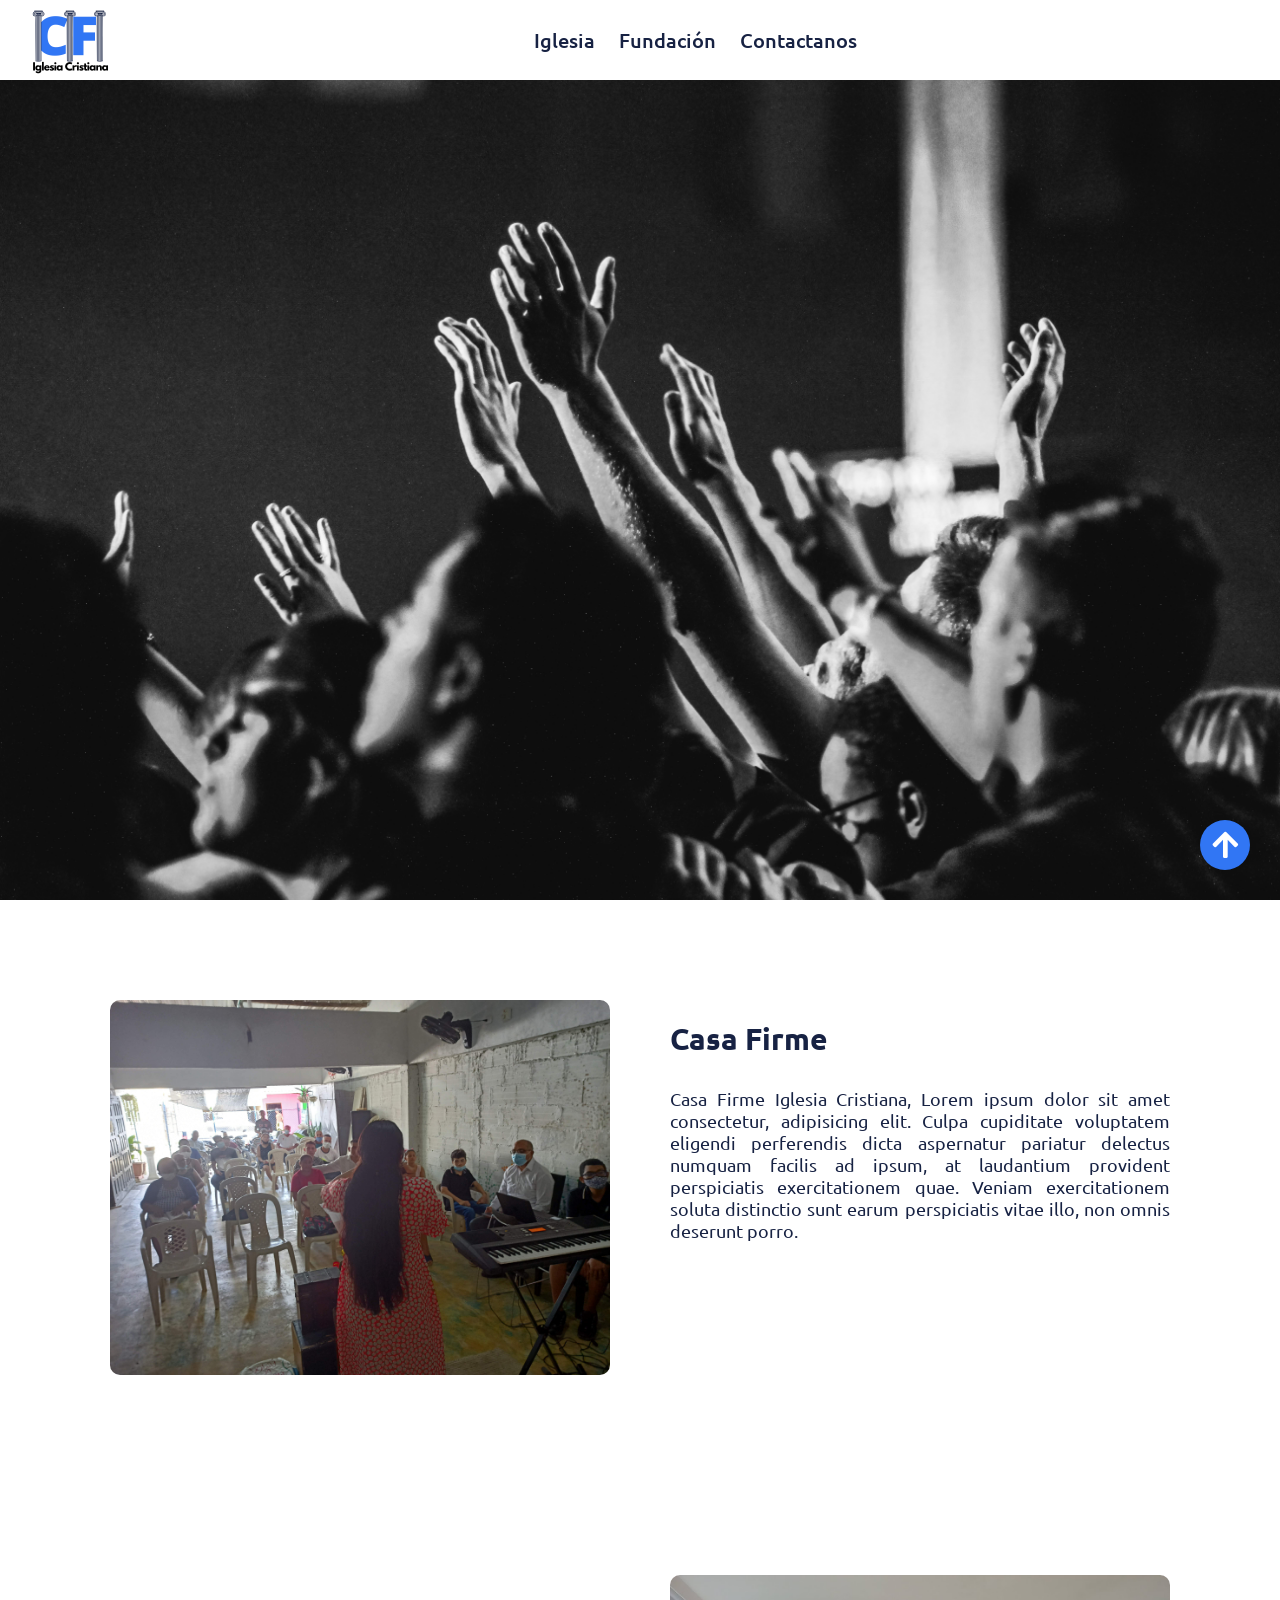
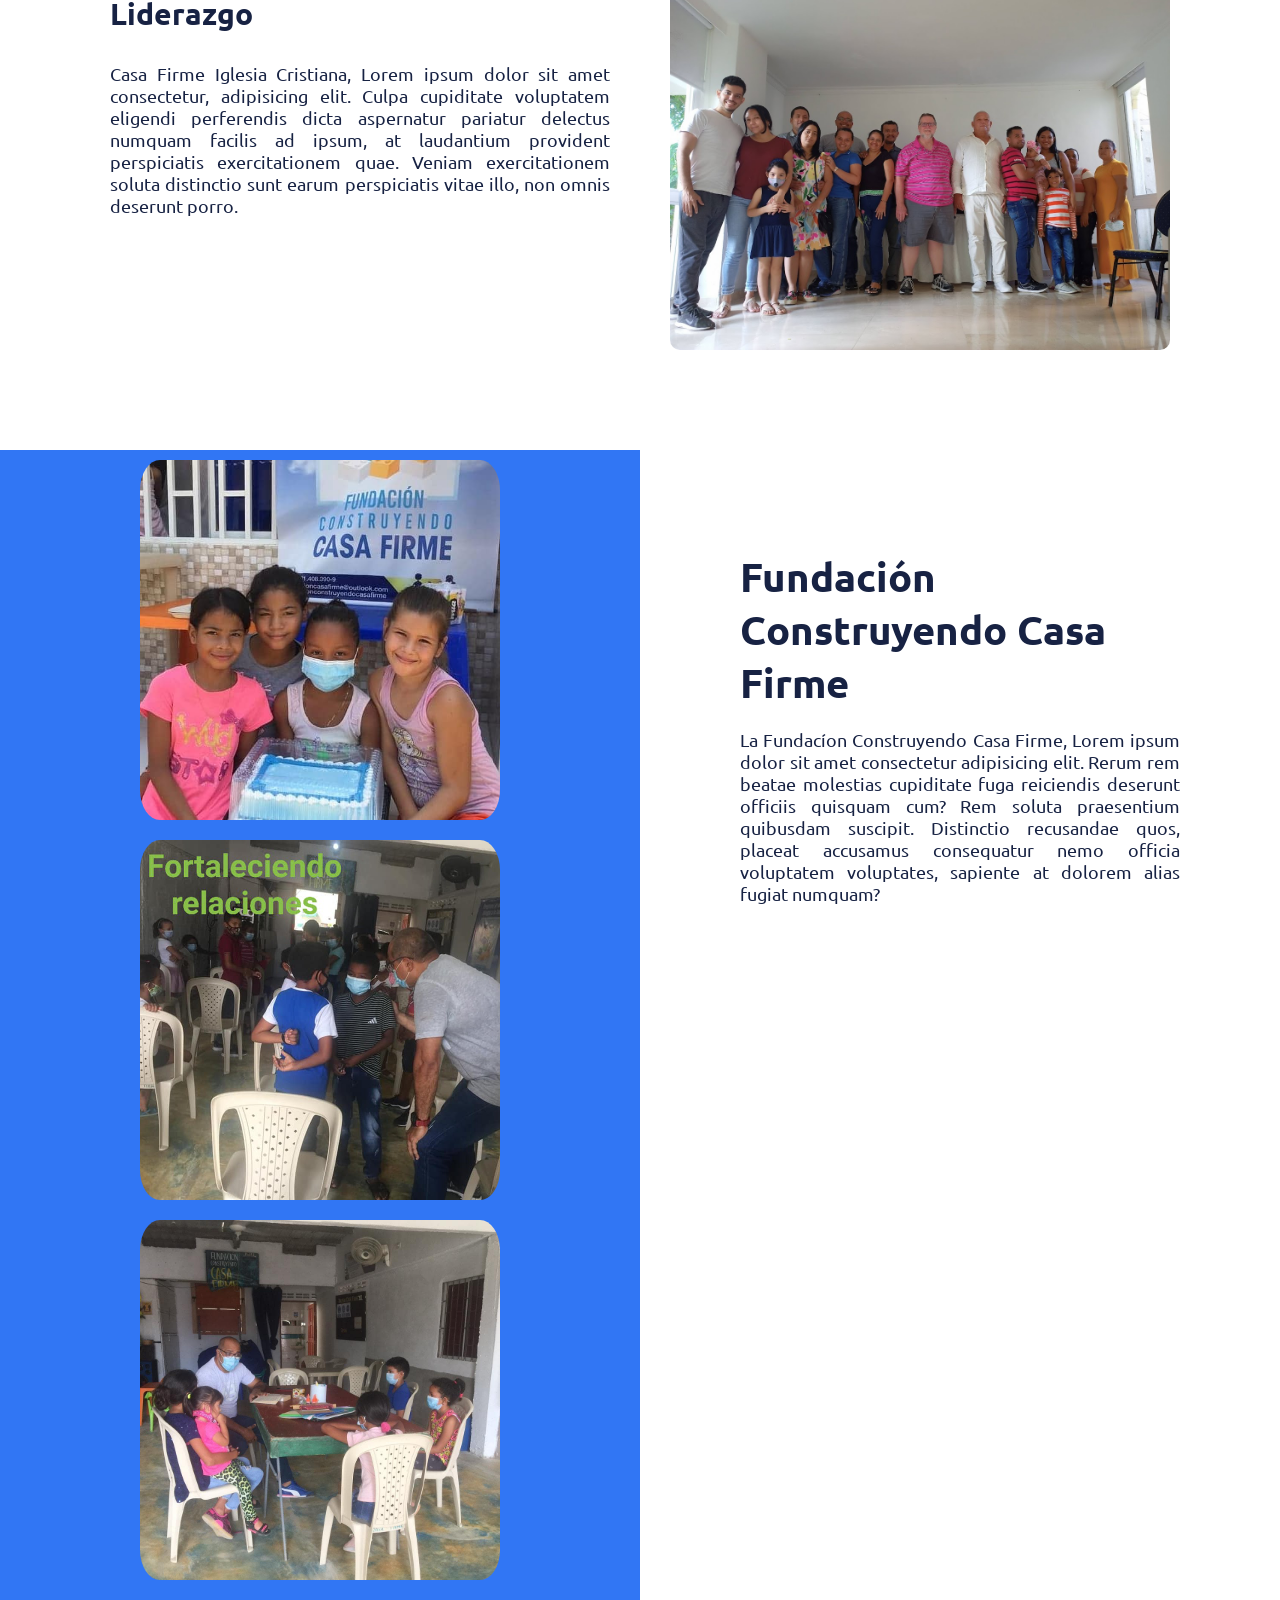
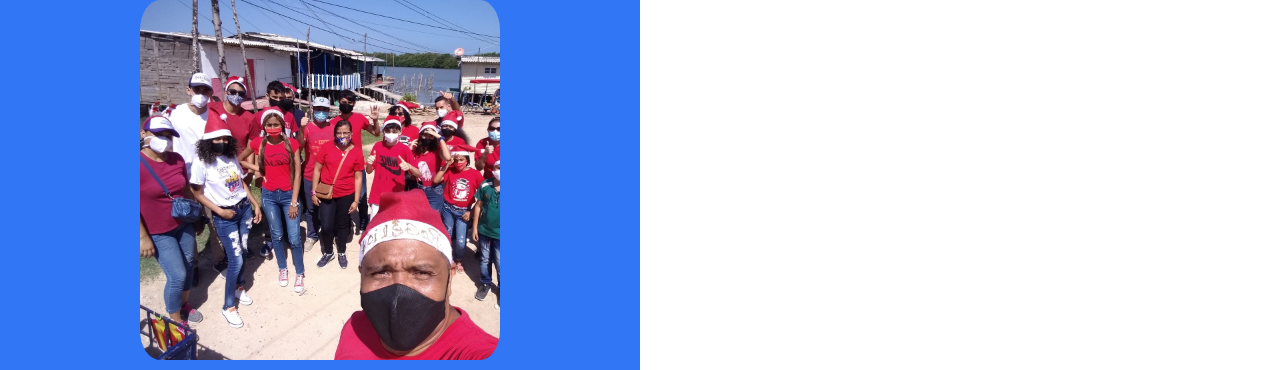
<file: index.html>
<!DOCTYPE html>
<html lang="en">
<head>
    <meta charset="UTF-8">
    <meta http-equiv="X-UA-Compatible" content="IE=edge">
    <meta name="viewport" content="width=device-width, initial-scale=1.0">
    <link rel="stylesheet" href="css/styles.css">
    <link rel="stylesheet" href="https://use.fontawesome.com/releases/v5.15.4/css/all.css" integrity="sha384-DyZ88mC6Up2uqS4h/KRgHuoeGwBcD4Ng9SiP4dIRy0EXTlnuz47vAwmeGwVChigm" crossorigin="anonymous">
    <title>Casa Firme</title>
</head>
<body>
    <nav id="inicio" class="navbar">
        <a href="#" class="logo"><img src="/casafirme/img/LogoCasaFirme.png" alt=""></a>
        <ul class="menunav">
            <li><a href="#iglesia" onclick="hiddeMenu();">Iglesia</a></li>
            <li><a href="#fundacion" onclick="hiddeMenu();">Fundación</a></li>
            <li><a href="#" onclick="hiddeMenu();">Contactanos</a></li>
        </ul>
        <div class="toggle" onclick="toggleMenu();"></div>
    </nav>

    <div class="hero"></div>

    <section id="iglesia" class="iglesia">
        <div class="iglesiaprimerarticulo">
            <div class="imageniglesia">
                <img src="/casafirme/img/Iglesia.jpg" alt="">
            </div>
            <div class="iglesiacontent">
                <div class="tittle">Casa Firme</div>
                <p>Casa Firme Iglesia Cristiana, Lorem ipsum dolor sit amet consectetur, adipisicing elit. Culpa cupiditate voluptatem eligendi perferendis dicta aspernatur pariatur delectus numquam facilis ad ipsum, at laudantium provident perspiciatis exercitationem quae. Veniam exercitationem soluta distinctio sunt earum perspiciatis vitae illo, non omnis deserunt porro.</p>
            </div>
        </div>
        <div class="iglesiasegundoarticulo">
            <div class="iglesiacontent">
                <div class="tittle">Liderazgo</div>
                <p>Casa Firme Iglesia Cristiana, Lorem ipsum dolor sit amet consectetur, adipisicing elit. Culpa cupiditate voluptatem eligendi perferendis dicta aspernatur pariatur delectus numquam facilis ad ipsum, at laudantium provident perspiciatis exercitationem quae. Veniam exercitationem soluta distinctio sunt earum perspiciatis vitae illo, non omnis deserunt porro.</p>
            </div>
            <div class="imageniglesia">
                <img src="/casafirme/img/liderazgo.jpg" alt="">
            </div>
        </div>
    </section>

    <section id="fundacion" class="fundacion">
        <div class="images">
            <img src="/casafirme/img/fun1.jpg" alt="">
            <img src="/casafirme/img/fun2.jpg" alt="">
            <img src="/casafirme/img/fun3.jpg" alt="">
            <img src="/casafirme/img/fun4.jpg" alt="">
        </div>
        <div class="fundacion-content">
            <h2>Fundación Construyendo Casa Firme</h2>
            <p>La Fundacíon Construyendo Casa Firme, Lorem ipsum dolor sit amet consectetur adipisicing elit. Rerum rem beatae molestias cupiditate fuga reiciendis deserunt officiis quisquam cum? Rem soluta praesentium quibusdam suscipit. Distinctio recusandae quos, placeat accusamus consequatur nemo officia voluptatem voluptates, sapiente at dolorem alias fugiat numquam?</p>
        </div>
    </section>

    <div class="scroll-btn">
        <a href="#inicio"><i class="fas fa-arrow-up"></i></a>
    </div>
    <script src="script.js"></script>
</body>
</html>
</file>
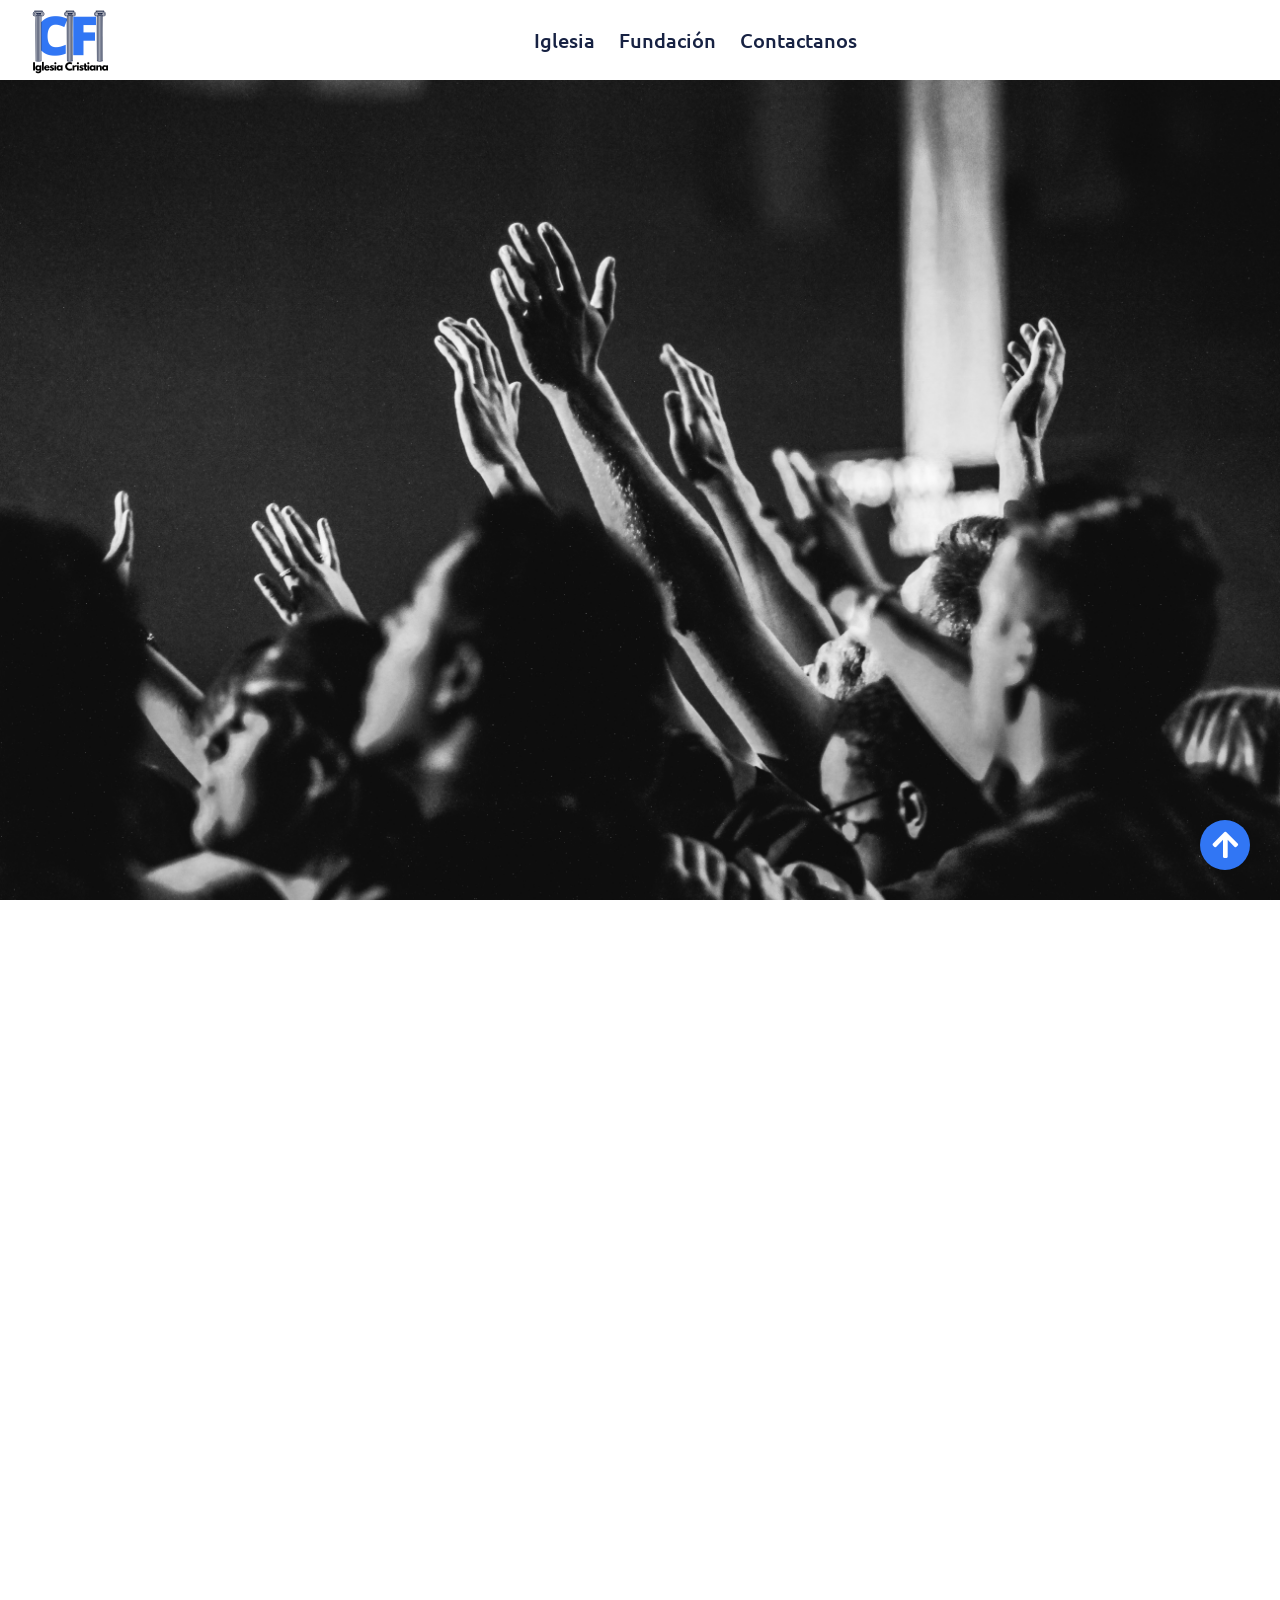
<file: CasaFirmeWeb/index.html>
<!DOCTYPE html>
<html lang="en">
<head>
    <meta charset="UTF-8">
    <meta http-equiv="X-UA-Compatible" content="IE=edge">
    <meta name="viewport" content="width=device-width, initial-scale=1.0">
    <link rel="stylesheet" href="css/styles.css">
    <link rel="stylesheet" href="https://use.fontawesome.com/releases/v5.15.4/css/all.css" integrity="sha384-DyZ88mC6Up2uqS4h/KRgHuoeGwBcD4Ng9SiP4dIRy0EXTlnuz47vAwmeGwVChigm" crossorigin="anonymous">
    <title>Casa Firme</title>
</head>
<body>
    <nav id="inicio" class="navbar">
        <a href="#" class="logo"><img src="img/LogoCasaFirme.png" alt=""></a>
        <ul class="menunav">
            <li><a href="#iglesia">Iglesia</a></li>
            <li><a href="#fundacion" >Fundación</a></li>
            <li><a href="#">Contactanos</a></li>
        </ul>
        <div class="toggle" onclick="toggleMenu();"></div>
    </nav>

    <div class="hero"></div>

    <section id="iglesia" class="iglesia">
        <div class="iglesiaprimerarticulo">
            <div class="imageniglesia">
                <img src="img/Iglesia.jpg" alt="">
            </div>
            <div class="iglesiacontent">
                <div class="tittle">Casa Firme</div>
                <p>Casa Firme Iglesia Cristiana, Lorem ipsum dolor sit amet consectetur, adipisicing elit. Culpa cupiditate voluptatem eligendi perferendis dicta aspernatur pariatur delectus numquam facilis ad ipsum, at laudantium provident perspiciatis exercitationem quae. Veniam exercitationem soluta distinctio sunt earum perspiciatis vitae illo, non omnis deserunt porro.</p>
            </div>
        </div>
        <div class="iglesiasegundoarticulo">
            <div class="iglesiacontent">
                <div class="tittle">Liderazgo</div>
                <p>Casa Firme Iglesia Cristiana, Lorem ipsum dolor sit amet consectetur, adipisicing elit. Culpa cupiditate voluptatem eligendi perferendis dicta aspernatur pariatur delectus numquam facilis ad ipsum, at laudantium provident perspiciatis exercitationem quae. Veniam exercitationem soluta distinctio sunt earum perspiciatis vitae illo, non omnis deserunt porro.</p>
            </div>
            <div class="imageniglesia">
                <img src="img/liderazgo.jpg" alt="">
            </div>
        </div>
    </section>

    <section id="fundacion" class="fundacion">
        <div class="images">
            <img src="img/fun1.jpg" alt="">
            <img src="img/fun2.jpg" alt="">
            <img src="img/fun3.jpg" alt="">
            <img src="img/fun4.jpg" alt="">
        </div>
        <div class="fundacion-content">
            <h2>Fundación Construyendo Casa Firme</h2>
            <p>La Fundacíon Construyendo Casa Firme, Lorem ipsum dolor sit amet consectetur adipisicing elit. Rerum rem beatae molestias cupiditate fuga reiciendis deserunt officiis quisquam cum? Rem soluta praesentium quibusdam suscipit. Distinctio recusandae quos, placeat accusamus consequatur nemo officia voluptatem voluptates, sapiente at dolorem alias fugiat numquam?</p>
        </div>
    </section>

    <div class="scroll-btn">
        <a href="#inicio"><i class="fas fa-arrow-up"></i></a>
    </div>
    <script src="script.js"></script>
</body>
</html>
</file>
<file: css/styles.css>
@import url('https://fonts.googleapis.com/css2?family=Poppins:wght@100;200;300;400;500;600;700;800;900&family=Ubuntu:wght@300;400;500;700&display=swap');

*{
    margin: 0;
    padding: 0;
    box-sizing: border-box;
    font-family: 'Ubuntu', sans-serif;
}

html{
    scroll-behavior: smooth;
}



/* CSS navbar y menu */


.navbar{
    width: 100%;
    height: 80px;
    display: flex;
    justify-content: space-between;
    align-items: center;
}


.navbar .logo img{
    width: 80px;
    height: auto;
    margin-left: 30px;
}


.navbar .menunav li{
    display: inline-block;
    padding: 0 10px;
}

.navbar .menunav li a{
    text-decoration: none;
    font-size: 20px;
    font-weight: 500;
    color: #172243;
}



/* CSS Hero */

.hero{
    background: url(/casafirme/img/bghero.jpg);
    background-position: center;
    background-size: cover;
    background-repeat: no-repeat;
    width: 100%;
    height: calc(100vh - 80px);
}



/* CSS sección iglesia */

.iglesia{
    display: flex;
    flex-direction: column;
}

.iglesiaprimerarticulo{
    display: flex;
    padding: 100px 80px;
    justify-content: space-between;
}

.imageniglesia{
    display: flex;
    justify-content: center;
    flex-basis: 50%;
}

.iglesiaprimerarticulo .imageniglesia img {
    width: 500px;
    height: auto;
    border-radius: 10px;
}

.iglesiacontent{
    padding: 20px 30px;
    flex-basis: 50%;
}

.iglesiacontent .tittle{
    font-size: 30px;
    font-weight: 700;
    padding-bottom: 30px;
    color: #172243;
}

.iglesiacontent p{
    font-size: 18px;
    text-align: justify;
    color: #172243;
}

.iglesiasegundoarticulo{
    display: flex;
    padding: 100px 80px;
    justify-content: space-between;
}

.iglesiasegundoarticulo .imageniglesia img {
    width: 500px;
    height: auto;
    border-radius: 10px;
}



/* CSS seccion fundación */

.fundacion{
    color: #172243;
    display: flex;
}

.fundacion .images{
    background: #3176f4;
    flex-basis: 50%;
    display: flex;
    flex-wrap: wrap;
    justify-content: center;
}

.fundacion .images img{
    width: 400px;
    height: auto;
    padding: 10px 20px;
    border-radius: 40px;
}

.fundacion .fundacion-content{
    flex-basis: 50%;
    padding: 100px;
}

.fundacion .fundacion-content h2{
    font-size: 40px;
    font-weight: 900;
    margin-bottom: 20px;
}

.fundacion .fundacion-content p{
    font-size: 18px;
    text-align: justify;
}


/* CSS scroll to top botton */

.scroll-btn i{
    position: fixed;
    right: 30px;
    bottom: 30px;
    font-size: 30px;
    padding: 10px 12px;
    color: #fff;
    background: #3176f4;
    border-radius: 50%;
}

/* CSS Responsive menú */

@media (max-width: 1000px){

    /* CSS section responsive */

    .iglesia{
        flex-direction: column;
    }

    .iglesia .iglesiaprimerarticulo{
        flex-direction: column;
    }

    .iglesia .iglesiasegundoarticulo{
        flex-direction: column-reverse;
    }

    .iglesiacontent .tittle{
        text-align: center;
    }

    .iglesiacontent p{
        text-align: justify;
    }




    .fundacion{
        flex-direction: column-reverse;
    }
}



@media (max-width: 600px){

    .navbar{
        height: 30vh;
    }

    .hero{
        height: calc(100vh - 30vh);
    }

    .navbar .logo img{
        width: 200px;
    }

    .navbar .menunav li{
        display: flex;
        flex-direction: column;
        padding: 20px 0;
        align-items: center;
    }

    /* .menunav {
        opacity: 0;
    }

    .menunav.active {
        position: fixed;
        display: flex;
        flex-direction: column;
        justify-content: center;
        align-items: center;
        top: 0;
        left: 0;
        background: #fff;
        width: 100%;
        height: 100vh;
        opacity: 1;
    }


    .navbar .toggle {
        position: relative;
        background: url(/img/menu.png);
        background-size: 30px;
        background-position: center;
        background-repeat: no-repeat;
        right: 50px;
        top: 10px;
        width: 30px;
        height: 30px;
    }

    .navbar .toggle.active {
        position: relative;
        background: url(/img/close.png);
        background-size: 30px;
        background-position: center;
        background-repeat: no-repeat;
        right: 50px;
        top: 10px;
        width: 30px;
        height: 30px;
    }
    

    .navbar .menunav li{
        padding: 15px 0;
    }

    .navbar .menunav.active li a{
        font-size: 30px;
        font-weight: 500;
        padding: 15px 0;
    } */

    /* CSS section responsive */

    .iglesia{
        flex-direction: column;
    }


}
</file>
<file: CasaFirmeWeb/css/styles.css>
@import url('https://fonts.googleapis.com/css2?family=Poppins:wght@100;200;300;400;500;600;700;800;900&family=Ubuntu:wght@300;400;500;700&display=swap');

*{
    margin: 0;
    padding: 0;
    box-sizing: border-box;
    font-family: 'Ubuntu', sans-serif;
}

html, body{
    scroll-behavior: smooth;
    width: 100%;
    height: 100%;
    margin: 0px;
    padding: 0px;
    overflow-x: hidden; 
}



/* CSS navbar y menu */


.navbar{
    width: 100%;
    height: 80px;
    display: flex;
    justify-content: space-between;
    align-items: center;
}


.navbar .logo img{
    width: 80px;
    height: auto;
    margin-left: 30px;
}


.navbar .menunav li{
    display: inline-block;
    padding: 0 10px;
}

.navbar .menunav li a{
    text-decoration: none;
    font-size: 20px;
    font-weight: 500;
    color: #172243;
}



/* CSS Hero */

.hero{
    background: url(../img/bghero.jpg);
    background-position: center;
    background-size: cover;
    background-repeat: no-repeat;
    width: 100%;
    height: calc(100vh - 80px);
}



/* CSS sección iglesia */

.iglesia{
    display: flex;
    flex-direction: column;
}

.iglesiaprimerarticulo{
    display: flex;
    padding: 100px 80px;
    justify-content: space-between;
}

.imageniglesia{
    display: flex;
    justify-content: center;
    flex-basis: 50%;
}

.iglesiaprimerarticulo .imageniglesia img {
    width: 500px;
    height: auto;
    border-radius: 10px;
}

.iglesiacontent{
    padding: 20px 30px;
    flex-basis: 50%;
}

.iglesiacontent .tittle{
    font-size: 30px;
    font-weight: 700;
    padding-bottom: 30px;
    color: #172243;
}

.iglesiacontent p{
    font-size: 18px;
    text-align: justify;
    color: #172243;
}

.iglesiasegundoarticulo{
    display: flex;
    padding: 100px 80px;
    justify-content: space-between;
}

.iglesiasegundoarticulo .imageniglesia img {
    width: 500px;
    height: auto;
    border-radius: 10px;
}



/* CSS seccion fundación */

.fundacion{
    color: #172243;
    display: flex;
}

.fundacion .images{
    background: #3176f4;
    flex-basis: 50%;
    display: flex;
    flex-wrap: wrap;
    justify-content: center;
}

.fundacion .images img{
    width: 400px;
    height: auto;
    padding: 10px 20px;
    border-radius: 40px;
}

.fundacion .fundacion-content{
    flex-basis: 50%;
    padding: 100px;
}

.fundacion .fundacion-content h2{
    font-size: 40px;
    font-weight: 900;
    margin-bottom: 20px;
}

.fundacion .fundacion-content p{
    font-size: 18px;
    text-align: justify;
}


/* CSS scroll to top botton */

.scroll-btn i{
    position: fixed;
    right: 30px;
    bottom: 30px;
    font-size: 30px;
    padding: 10px 12px;
    color: #fff;
    background: #3176f4;
    border-radius: 50%;
}

/* CSS Responsive menú */

@media (max-width: 1000px){

    /* CSS section responsive */

    .iglesia{
        flex-direction: column;
    }

    .iglesia .iglesiaprimerarticulo{
        flex-direction: column;
    }

    .iglesia .iglesiasegundoarticulo{
        flex-direction: column-reverse;
    }

    .iglesiacontent .tittle{
        text-align: center;
    }

    .iglesiacontent p{
        text-align: justify;
    }




    .fundacion{
        flex-direction: column-reverse;
    }
}



@media (max-width: 600px){

    .navbar{
        transition: 0.4s;
    }

    .navbar.active{
        height: 30vh;
        transition: 0.4s;
    }

    .hero{
        height: calc(100vh - 30vh);
    }

    .navbar .logo.active img{
        width: 200px;
        transition: 0.5s;
    }

    .navbar .menunav li{
        display: flex;
        flex-direction: column;
        padding: 20px 0;
        align-items: center;
        visibility: hidden;
    }

    .navbar.active .menunav li{
        display: flex;
        flex-direction: column;
        padding: 20px 0;
        align-items: center;
        visibility: visible;
    }

    .navbar .toggle {
        position: relative;
        background: url(../img/menu.png);
        background-size: 30px;
        background-position: center;
        background-repeat: no-repeat;
        right: 50px;
        top: 10px;
        width: 30px;
        height: 30px;
    }

    .navbar .toggle.active {
        position: relative;
        background: url(../img/close.png);
        background-size: 25px;
        background-position: center;
        background-repeat: no-repeat;
        right: 30px;
        top: -90px;
        width: 30px;
        height: 30px;
    }

    /* .menunav {
        opacity: 0;
    }

    .menunav.active {
        position: fixed;
        display: flex;
        flex-direction: column;
        justify-content: center;
        align-items: center;
        top: 0;
        left: 0;
        background: #fff;
        width: 100%;
        height: 100vh;
        opacity: 1;
    }


    .navbar .toggle {
        position: relative;
        background: url(/img/menu.png);
        background-size: 30px;
        background-position: center;
        background-repeat: no-repeat;
        right: 50px;
        top: 10px;
        width: 30px;
        height: 30px;
    }

    .navbar .toggle.active {
        position: relative;
        background: url(/img/close.png);
        background-size: 30px;
        background-position: center;
        background-repeat: no-repeat;
        right: 50px;
        top: 10px;
        width: 30px;
        height: 30px;
    }
    

    .navbar .menunav li{
        padding: 15px 0;
    }

    .navbar .menunav.active li a{
        font-size: 30px;
        font-weight: 500;
        padding: 15px 0;
    } */

    /* CSS section responsive */

    .iglesia{
        flex-direction: column;
    }

    .iglesiaprimerarticulo{
        padding: 50px 20px;
    }

    .iglesiasegundoarticulo{
        padding: 20px 20px;
    }

    .iglesiacontent{
        padding: 20px 5px;
        
    }

    .iglesiasegundoarticulo .imageniglesia img {
        width: 350px;
        height: auto;
        border-radius: 10px;
    }

    .iglesiaprimerarticulo .imageniglesia img {
        width: 350px;
        height: auto;
        border-radius: 10px;
    }




    .fundacion .fundacion-content{
        padding: 50px 20px;
    }

}
</file>
